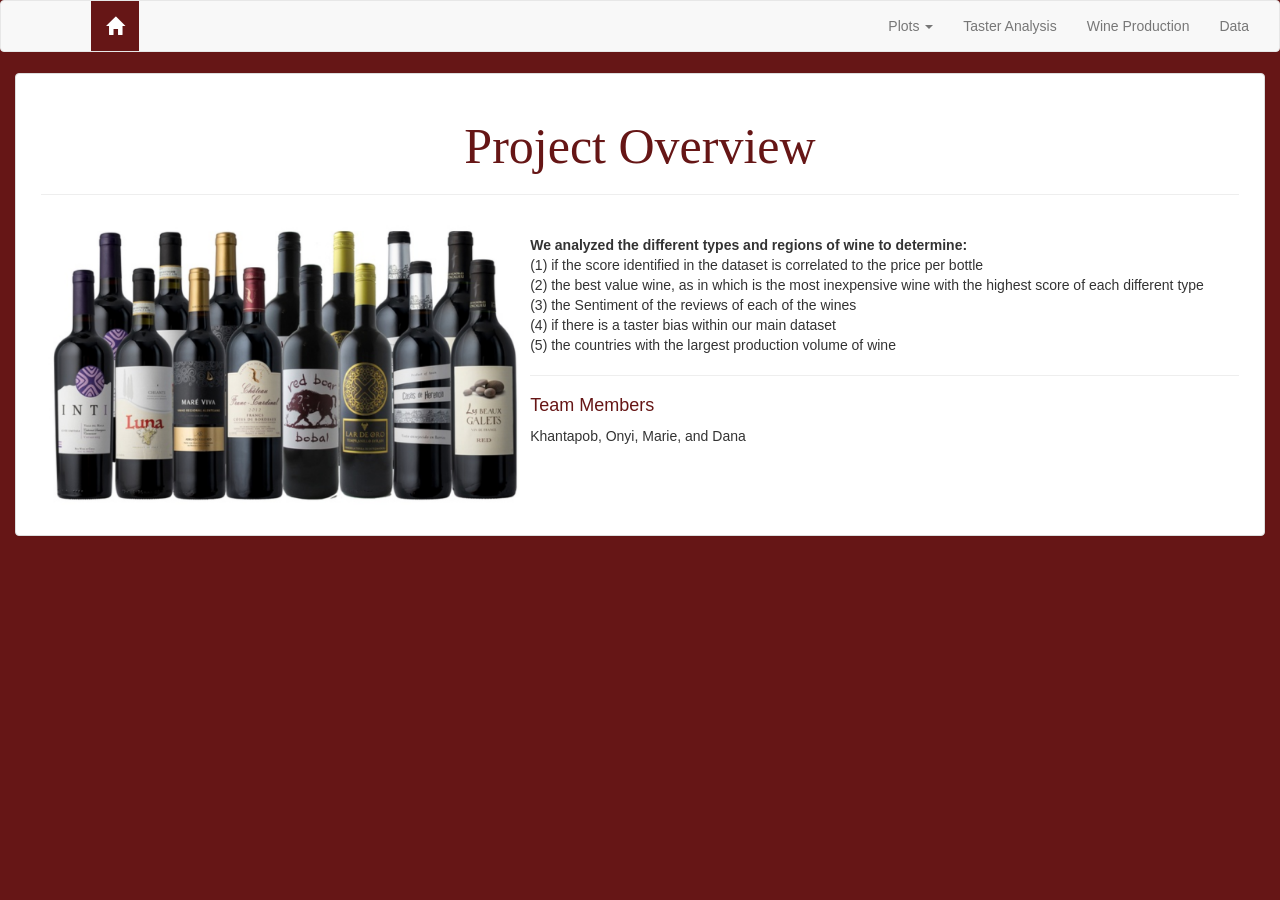
<file: index.html>
<!DOCTYPE html>
<html lang="en">
  <head>
    <meta charset="utf-8">
    <meta http-equiv="X-UA-Compatible" content="IE=edge">
    <meta name="viewport" content="width=device-width, initial-scale=1">

    <title>Wine Analysis</title>

 <link rel="stylesheet" href="https://maxcdn.bootstrapcdn.com/bootstrap/3.3.7/css/bootstrap.min.css" integrity="sha384-BVYiiSIFeK1dGmJRAkycuHAHRg32OmUcww7on3RYdg4Va+PmSTsz/K68vbdEjh4u" crossorigin="anonymous">
 <script src="https://code.jquery.com/jquery-3.3.1.js"   integrity="sha256-2Kok7MbOyxpgUVvAk/HJ2jigOSYS2auK4Pfzbm7uH60="   crossorigin="anonymous"></script>
 <!-- Latest compiled and minified JavaScript -->
  <script src="https://maxcdn.bootstrapcdn.com/bootstrap/3.3.7/js/bootstrap.min.js" integrity="sha384-Tc5IQib027qvyjSMfHjOMaLkfuWVxZxUPnCJA7l2mCWNIpG9mGCD8wGNIcPD7Txa" crossorigin="anonymous"></script>

  <link rel="stylesheet" type="text/css" href="static/css/style.css">

</head>
<body style="background-color: rgb(102, 22, 22)">
  <nav class="navbar navbar-default">
    <div class="container-fluid">
      <div class="navbar-header">
        <button type="button" class="navbar-toggle collapsed" data-toggle="collapse" data-target="#bs-example-navbar-collapse-1" aria-expanded="false">
          <span class="icon-bar"></span>
          <span class="icon-bar"></span>
          <span class="icon-bar"></span>
        </button>

        <div class="col-md-1"></div>
        <div class="col-md-1"></div>
        <div class="col-md-1"></div>
        <a class="navbar-brand" href="index.html" style="color: white; background-color:rgb(102, 22, 22)">
            <i class="glyphicon glyphicon-home"></i>
        </a>
      </div>
      <div class="collapse navbar-collapse" id="bs-example-navbar-collapse-1">
    
    <ul class="nav navbar-nav navbar-right">
      <li class="dropdown">
        <a href="#" class="dropdown-toggle" data-toggle="dropdown" role="button" aria-haspopup="true" aria-expanded="false">Plots <span class="caret"></span></a>
        <ul class="dropdown-menu">
          <li><a href="plot.html">Price by Country</a></li>
          <li><a href="plot2.html">Price vs Rating</a></li>
        </ul>
      </li>
      <li><a href="taster.html">Taster Analysis</a></li>
      <li><a href="wineproduction.html">Wine Production</a></li>
      <li><a href="data.html">Data</a></li>
      
    </ul>

</div>
</div>
</nav>
  <div class="container-fluid">
    <div class="row">
      <div class="col-md-1"></div>
      <div class="col-md-12">

          <div class="panel panel-default">
              <div class="panel-body">
                <h2>Project Overview</h2>
                <hr>
                <img class = "img-responsive" src="assets/Fig1.png" style="width:40%; float: left; margin: 5px;" alt="first image" >
                <br>
  
                <p>
                  
                    <b>We analyzed the different types and regions of wine to determine:</b><br>
                    (1) if the score identified in the dataset is correlated to the price per bottle <br>
                    (2) the best value wine, as in which is the most inexpensive wine with the highest score of each different type <br>
                    (3) the Sentiment of the reviews of each of the wines <br>
                    (4) if there is a taster bias within our main dataset <br>
                    (5) the countries with the largest production volume of wine
                    <br>
                    <hr>
                </p>
                <p>
                   
                        <h4>Team Members</h4>
                         Khantapob, Onyi, Marie, and Dana
                      
            
                </p>
               
     
              </div>
            </div>          
    </div>
    <div class="col-md-1"></div>

  </div>
</div>
</body>
</html>
</file>
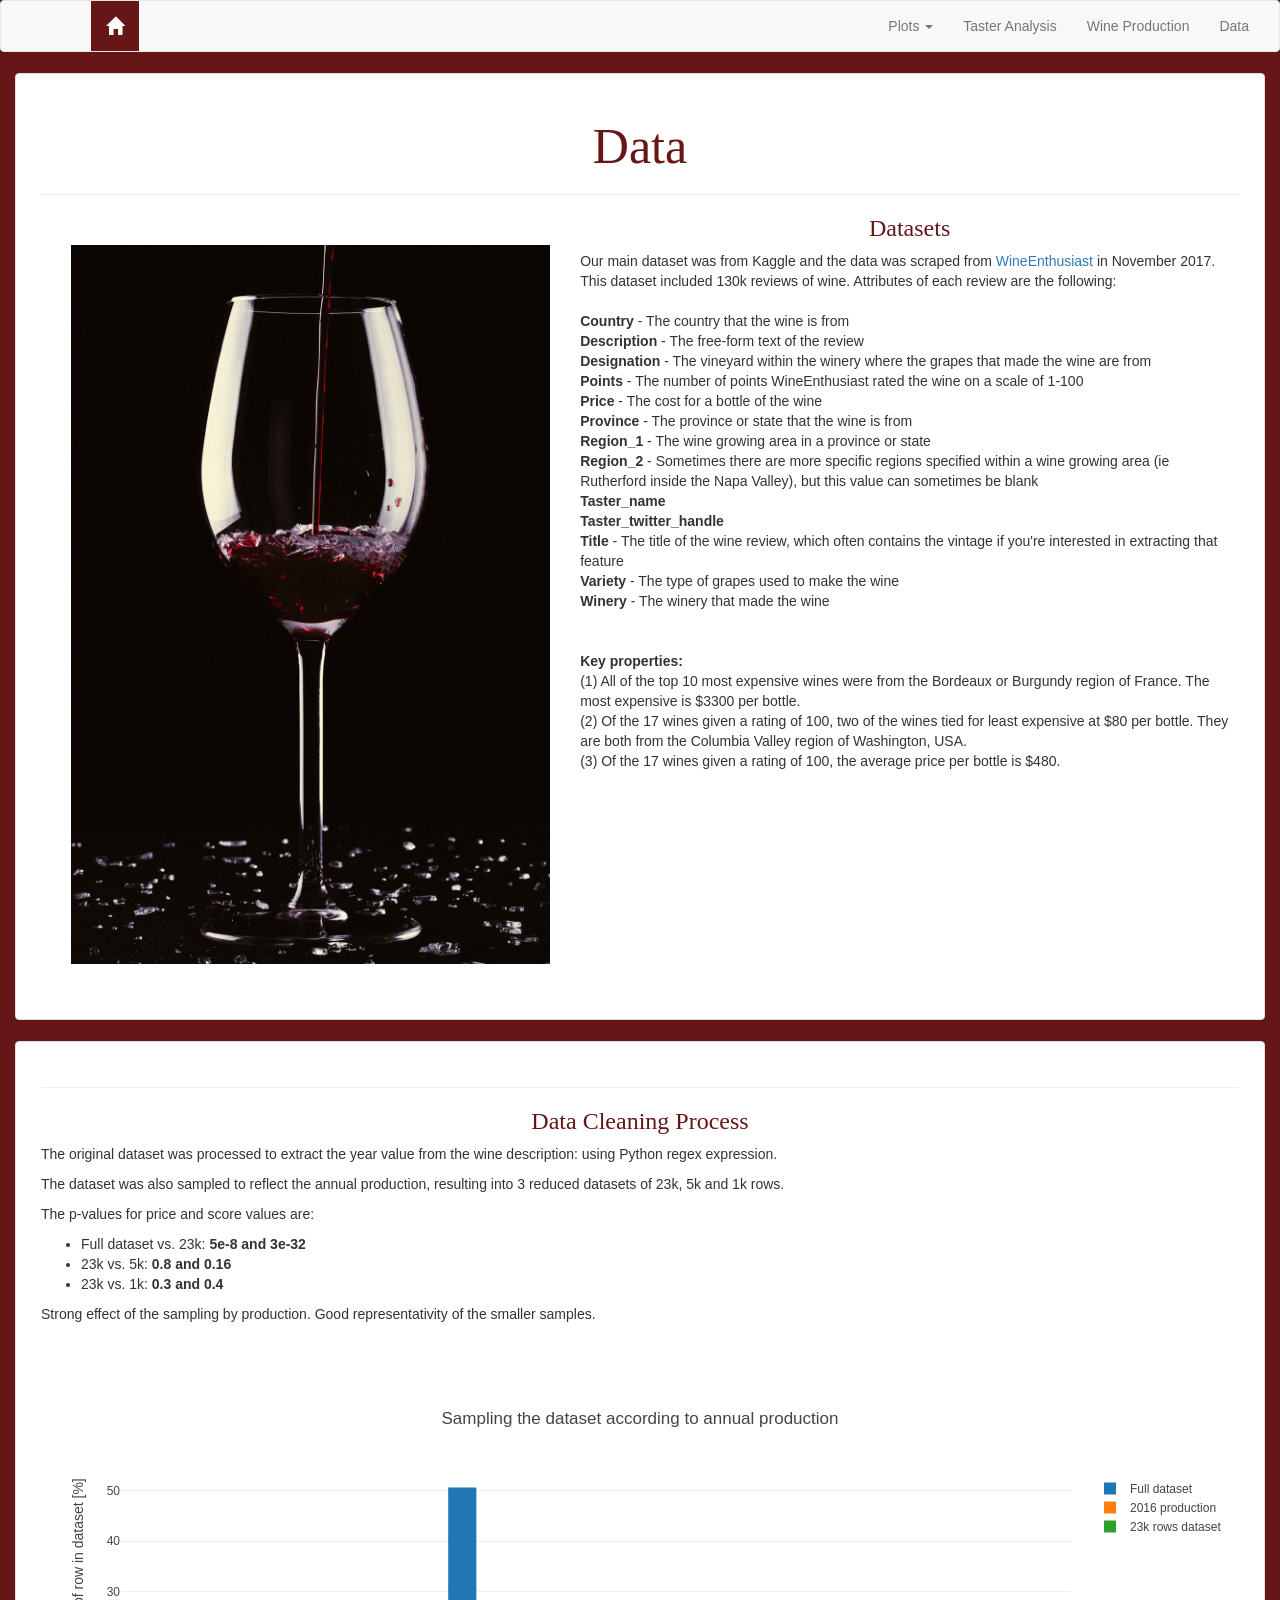
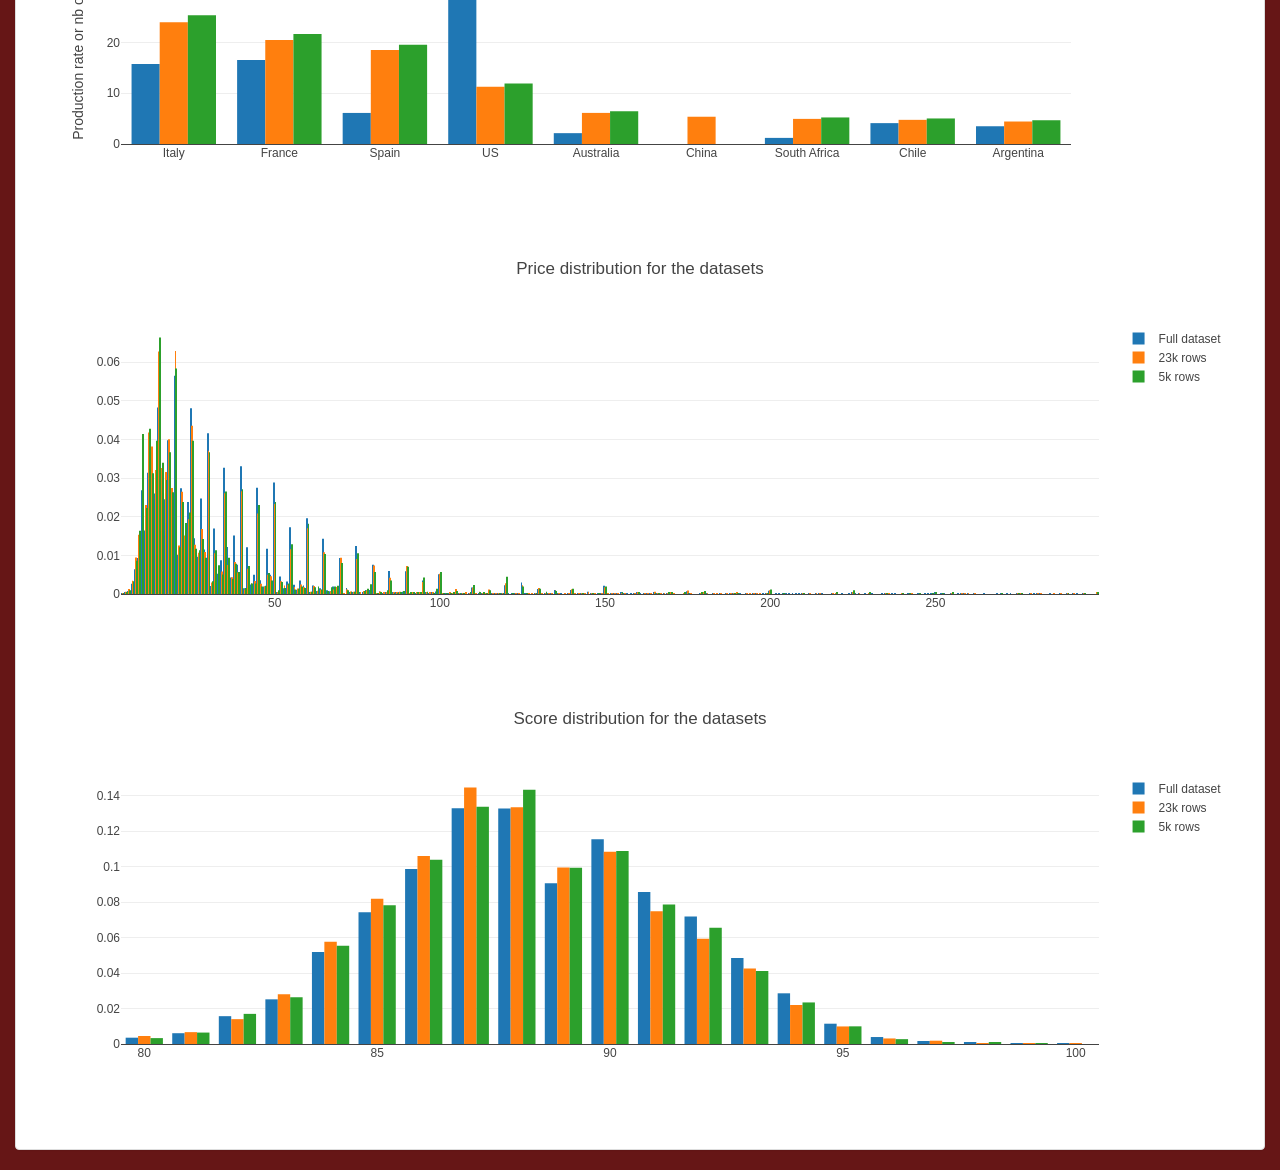
<file: data.html>
<!DOCTYPE html>
<html lang="en">
  <head>
    <meta charset="utf-8">
    <meta http-equiv="X-UA-Compatible" content="IE=edge">
    <meta name="viewport" content="width=device-width, initial-scale=1">

    <title>Wine Analysis</title>

 <link rel="stylesheet" href="https://maxcdn.bootstrapcdn.com/bootstrap/3.3.7/css/bootstrap.min.css" integrity="sha384-BVYiiSIFeK1dGmJRAkycuHAHRg32OmUcww7on3RYdg4Va+PmSTsz/K68vbdEjh4u" crossorigin="anonymous">
 <script src="https://code.jquery.com/jquery-3.3.1.js"   integrity="sha256-2Kok7MbOyxpgUVvAk/HJ2jigOSYS2auK4Pfzbm7uH60="   crossorigin="anonymous"></script>
 <!-- Latest compiled and minified JavaScript -->
  <script src="https://maxcdn.bootstrapcdn.com/bootstrap/3.3.7/js/bootstrap.min.js" integrity="sha384-Tc5IQib027qvyjSMfHjOMaLkfuWVxZxUPnCJA7l2mCWNIpG9mGCD8wGNIcPD7Txa" crossorigin="anonymous"></script>
    <!-- d3 JavaScript -->
    <script src="https://d3js.org/d3.v4.min.js"></script>

  <link rel="stylesheet" type="text/css" href="static/css/style.css">

  <script src="https://cdn.plot.ly/plotly-latest.min.js"></script>
</head>
<body style="background-color: rgb(102, 22, 22)">
  <nav class="navbar navbar-default">
    <div class="container-fluid">
      <div class="navbar-header">
        <button type="button" class="navbar-toggle collapsed" data-toggle="collapse" data-target="#bs-example-navbar-collapse-1" aria-expanded="false">
          <span class="icon-bar"></span>
          <span class="icon-bar"></span>
          <span class="icon-bar"></span>
        </button>

        <div class="col-md-1"></div>
        <div class="col-md-1"></div>
        <div class="col-md-1"></div>
        <a class="navbar-brand" href="index.html" style="color: white; background-color:rgb(102, 22, 22)">
            <i class="glyphicon glyphicon-home"></i>
        </a>
      </div>
      <div class="collapse navbar-collapse" id="bs-example-navbar-collapse-1">
    
    <ul class="nav navbar-nav navbar-right">
      <li class="dropdown">
        <a href="#" class="dropdown-toggle" data-toggle="dropdown" role="button" aria-haspopup="true" aria-expanded="false">Plots <span class="caret"></span></a>
        <ul class="dropdown-menu">
            <li><a href="plot.html">Price by Country</a></li>
            <li><a href="plot2.html">Price vs Rating</a></li>
          </ul>
      </li>
      <li><a href="taster.html">Taster Analysis</a></li>
      <li><a href="wineproduction.html">Wine Production</a></li>
      <li><a href="data.html">Data</a></li>
      
    </ul>

</div>
</div>
</nav>
  <div class="container-fluid">
    <div class="row">
      <div class="col-md-1"></div>

      
      <div class="col-md-12">

          <div class="panel panel-default">
              <div class="panel-body">
                <h2>Data</h2>
                <hr>
                
                <img class = "img-responsive" src="assets/wine1.png" style="width:40%; float: left; margin: 30px;" alt="first image" >
                <h3>Datasets</h3>
                <p>
                Our main dataset was from Kaggle and the data was scraped from <a href="https://www.winemag.com/"> WineEnthusiast</a> in November 2017. This dataset included 130k reviews of wine. Attributes of each review are the following:
                <br><br>
                <b>Country</b> - The country that the wine is from <br>
                <b>Description</b> - The free-form text of the review<br>
                <b>Designation</b> - The vineyard within the winery where the grapes that made the wine are from <br>
                <b>Points</b> - The number of points WineEnthusiast rated the wine on a scale of 1-100 <br>
                <b>Price</b> - The cost for a bottle of the wine<br>
                <b>Province</b> - The province or state that the wine is from<br>
                <b>Region_1</b> - The wine growing area in a province or state<br>
                <b>Region_2</b> - Sometimes there are more specific regions specified within a wine growing area (ie Rutherford inside the Napa Valley), but this value can sometimes be blank <br>
                <b>Taster_name</b><br>
                <b>Taster_twitter_handle</b><br>
                <b>Title</b> - The title of the wine review, which often contains the vintage if you're interested in extracting that feature <br>
                <b>Variety</b> - The type of grapes used to make the wine<br>
                <b>Winery</b> - The winery that made the wine
                <br><br>
                <br>
                <b>Key properties:</b><br>
                (1) All of the top 10 most expensive wines were from the Bordeaux or Burgundy region of France. The most expensive is $3300 per bottle. <br>
                (2) Of the 17 wines given a rating of 100, two of the wines tied for least expensive at $80 per bottle. They are both from the Columbia Valley region of Washington, USA. <br>
                (3) Of the 17 wines given a rating of 100, the average price per bottle is $480. <br>

                </p>


                

                <!-- <div class="panel panel-primary">
                  <div class="panel-heading">
                    <h3 class="panel-title">Sample MetaData</h3>
                  </div>
                  <div id="sample-metadata" class="panel-body"></div>
                </div> -->
<!-- <p> [INSERT EXPLANATION OF CLEANING PROCESS].</p> -->
                </p>
              </div>
            </div>          
    </div>

    <div class="col-md-1"></div>

    <div class="col-md-12">
        <div class="panel panel-default">
            <div class="panel-body">

                <hr>
                <h3>Data Cleaning Process</h3>
                <p>The original dataset was processed to extract the year value from the wine description: using Python regex expression.</p>                
                <p>The dataset was also sampled to reflect the annual production, resulting into 3 reduced datasets of 23k, 5k and 1k rows.</p>
                <p>The p-values for price and score values are:
                  <ul>
                    <li>Full dataset vs. 23k:  <b>5e-8 and 3e-32</b> </li>
                    <li>23k vs. 5k: <b>0.8 and 0.16</b> </li>
                    <li>23k vs. 1k: <b>0.3 and 0.4</b> </li>
                  </ul>    
                  Strong effect of the sampling by production. Good representativity of the smaller samples.              
                </p>
                <br><br>
              
              <div id="plot_datasets_prod"></div>
              <script src="data/datasets_vs_production.js"></script>
              <script src="static/js/data_plot_dataset_prod.js"></script>

              <!-- <div class="col-md-6"> -->
                  <div id="plot_datasets_distrib_price"></div>
              <!-- </div>       
              <div class="col-md-6"> -->
                  <div id="plot_datasets_distrib_score"></div>
              <!-- </div>          -->
              <script src="data/datasets_distributions.js"></script>
              <script src="static/js/data_plot_dataset_distrib.js"></script>
      
            </div>
          </div>

    </div>





  </div>
</div>
</body>
</html>
</file>
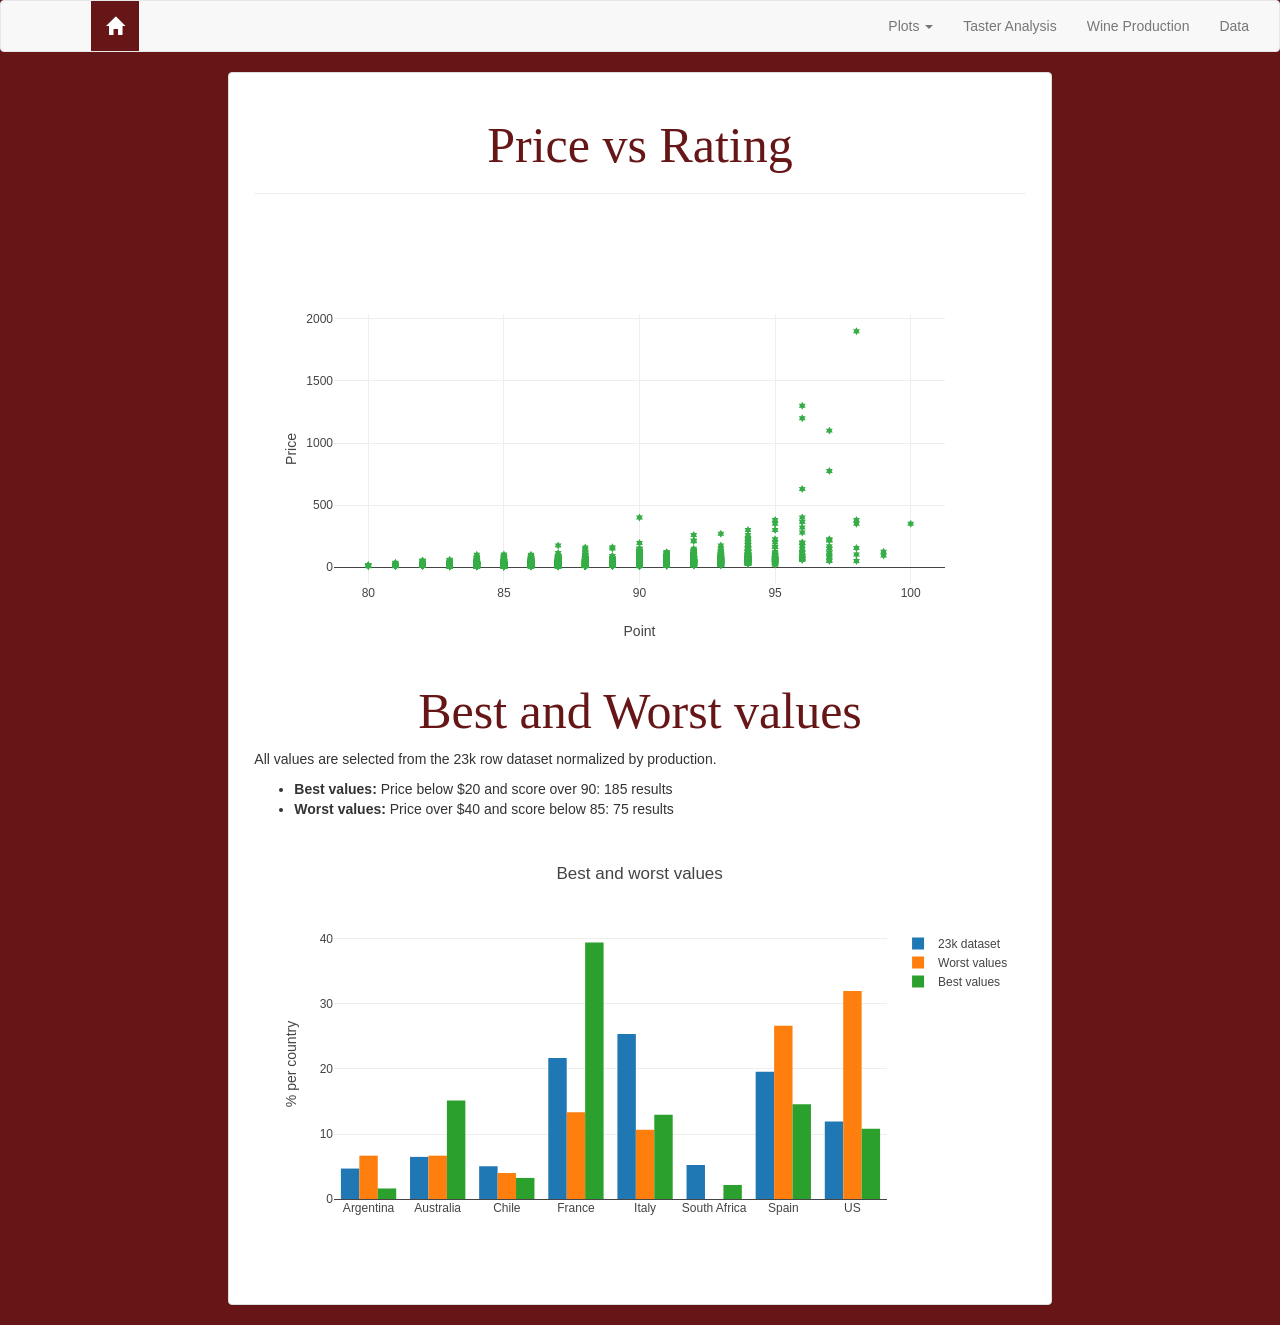
<file: plot2.html>
<!DOCTYPE html>
<html lang="en">
  <head>
    <meta charset="utf-8">
    <meta http-equiv="X-UA-Compatible" content="IE=edge">
    <meta name="viewport" content="width=device-width, initial-scale=1">

    <title>Wine Analysis</title>

 <link rel="stylesheet" href="https://maxcdn.bootstrapcdn.com/bootstrap/3.3.7/css/bootstrap.min.css" integrity="sha384-BVYiiSIFeK1dGmJRAkycuHAHRg32OmUcww7on3RYdg4Va+PmSTsz/K68vbdEjh4u" crossorigin="anonymous">
 <script src="https://code.jquery.com/jquery-3.3.1.js"   integrity="sha256-2Kok7MbOyxpgUVvAk/HJ2jigOSYS2auK4Pfzbm7uH60="   crossorigin="anonymous"></script>
 <!-- Latest compiled and minified JavaScript -->
  <script src="https://maxcdn.bootstrapcdn.com/bootstrap/3.3.7/js/bootstrap.min.js" integrity="sha384-Tc5IQib027qvyjSMfHjOMaLkfuWVxZxUPnCJA7l2mCWNIpG9mGCD8wGNIcPD7Txa" crossorigin="anonymous"></script>

  <link rel="stylesheet" type="text/css" href="static/css/style.css">

  <script src="https://cdn.plot.ly/plotly-latest.min.js"></script>

</head>
<body style="background-color: rgb(102, 22, 22)">
  <nav class="navbar navbar-default">
    <div class="container-fluid">
      <div class="navbar-header">
        <button type="button" class="navbar-toggle collapsed" data-toggle="collapse" data-target="#bs-example-navbar-collapse-1" aria-expanded="false">
          <span class="icon-bar"></span>
          <span class="icon-bar"></span>
          <span class="icon-bar"></span>
        </button>

        <div class="col-md-1"></div>
        <div class="col-md-1"></div>
        <div class="col-md-1"></div>
        <a class="navbar-brand" href="index.html" style="color: white; background-color:rgb(102, 22, 22)">
            <i class="glyphicon glyphicon-home"></i>
        </a>
      </div>
      <div class="collapse navbar-collapse" id="bs-example-navbar-collapse-1">
    
    <ul class="nav navbar-nav navbar-right">
      <li class="dropdown">
        <a href="#" class="dropdown-toggle" data-toggle="dropdown" role="button" aria-haspopup="true" aria-expanded="false">Plots <span class="caret"></span></a>
        <ul class="dropdown-menu">
          <li><a href="plot.html">Price by Country</a></li>
          <li><a href="plot2.html">Price vs Rating</a></li>
        </ul>
      </li>
      <li><a href="taster.html">Taster Analysis</a></li>
      <li><a href="wineproduction.html">Wine Production</a></li>
      <li><a href="data.html">Data</a></li>
      
    </ul>

</div>
</div>
</nav>
  <div class="container-fluid">
    <div class="row">
      <div class="col-md-2"></div>

      <div class="col-md-8">

          <div class="panel panel-default">
              <div class="panel-body">
                <h2>Price vs Rating</h2>
                <hr>
                
                <div id="plot"></div>
                <script src="static/js/price_data.js"></script>
                <script src="static/js/price_plot.js"></script>

                <h2>Best and Worst values</h2>
                <p>All values are selected from the 23k row dataset normalized by production.<ul>
                  <li><b>Best values:</b> Price below $20 and score over 90: 185 results</li>
                  <li><b>Worst values:</b> Price over $40 and score below 85: 75 results</li>
                </ul></p>

                <div id="best_worst_plot"></div>
                <script src="data/best_worst_values.js"></script>
                <script src="static/js/best_worst_values_by_country.js"></script>
                

              </div>
            </div>

      </div>
    
    <div class="col-md-2"></div>

  </div>
</div>
</body>
</html>
</file>
<file: static/css/style.css>
html{
    position: relative;
    min-height: 100%;
}

body {
    
    margin-bottom: 50px;
  }

/* #map,
body,
html {
height: 100%;
} */

#map
{
    width: 100px;
    height:500px;
    min-height: 100%;
    min-width: 100%;
    display: block;
}

html, body
{
    height: 100%;
}

#map-holder{
    height: 100%;
}

.fill
{
    min-height: 100%;
    height: 100%;
    width: 100%;
    max-width: 100%;
}

.container{
    max-width:60em;
    padding: 0.2em;
}


.panel-body{
    background-color: white;
}

h2{
    font-style: bold;
    font-family: "URW Chancery L", cursive;
    font-size: 50px;
    text-align: center;
    color: rgb(102, 22, 22);
}

.panel{
    padding: 10px;
    background-color: white;

}

.current-tag{
    border: 5px;
    border-width: 5px;
    border-color:rgb(102, 22, 22);
    border-style: solid;
}

h3{
    color:rgb(102, 22, 22);
    font-style: bold;
    text-align: center;
    font-family: "URW Chancery L", cursive;
    position: relative;
}

h4{
    color:rgb(102, 22, 22);
    font-style: bold;
    text-align: left;
    font-family: "Arial";
    position: relative;
}

footer{
    background-color: rgb(82, 81, 81);
    padding: 15px;
    height: 30px;
    width: 100%;
    border-top: 10px;
    border-top-color: rgb(102, 22, 22);
    border-width: 5px;
    border-top-style: solid;
    position: absolute;
    bottom: 0;
}
</file>
